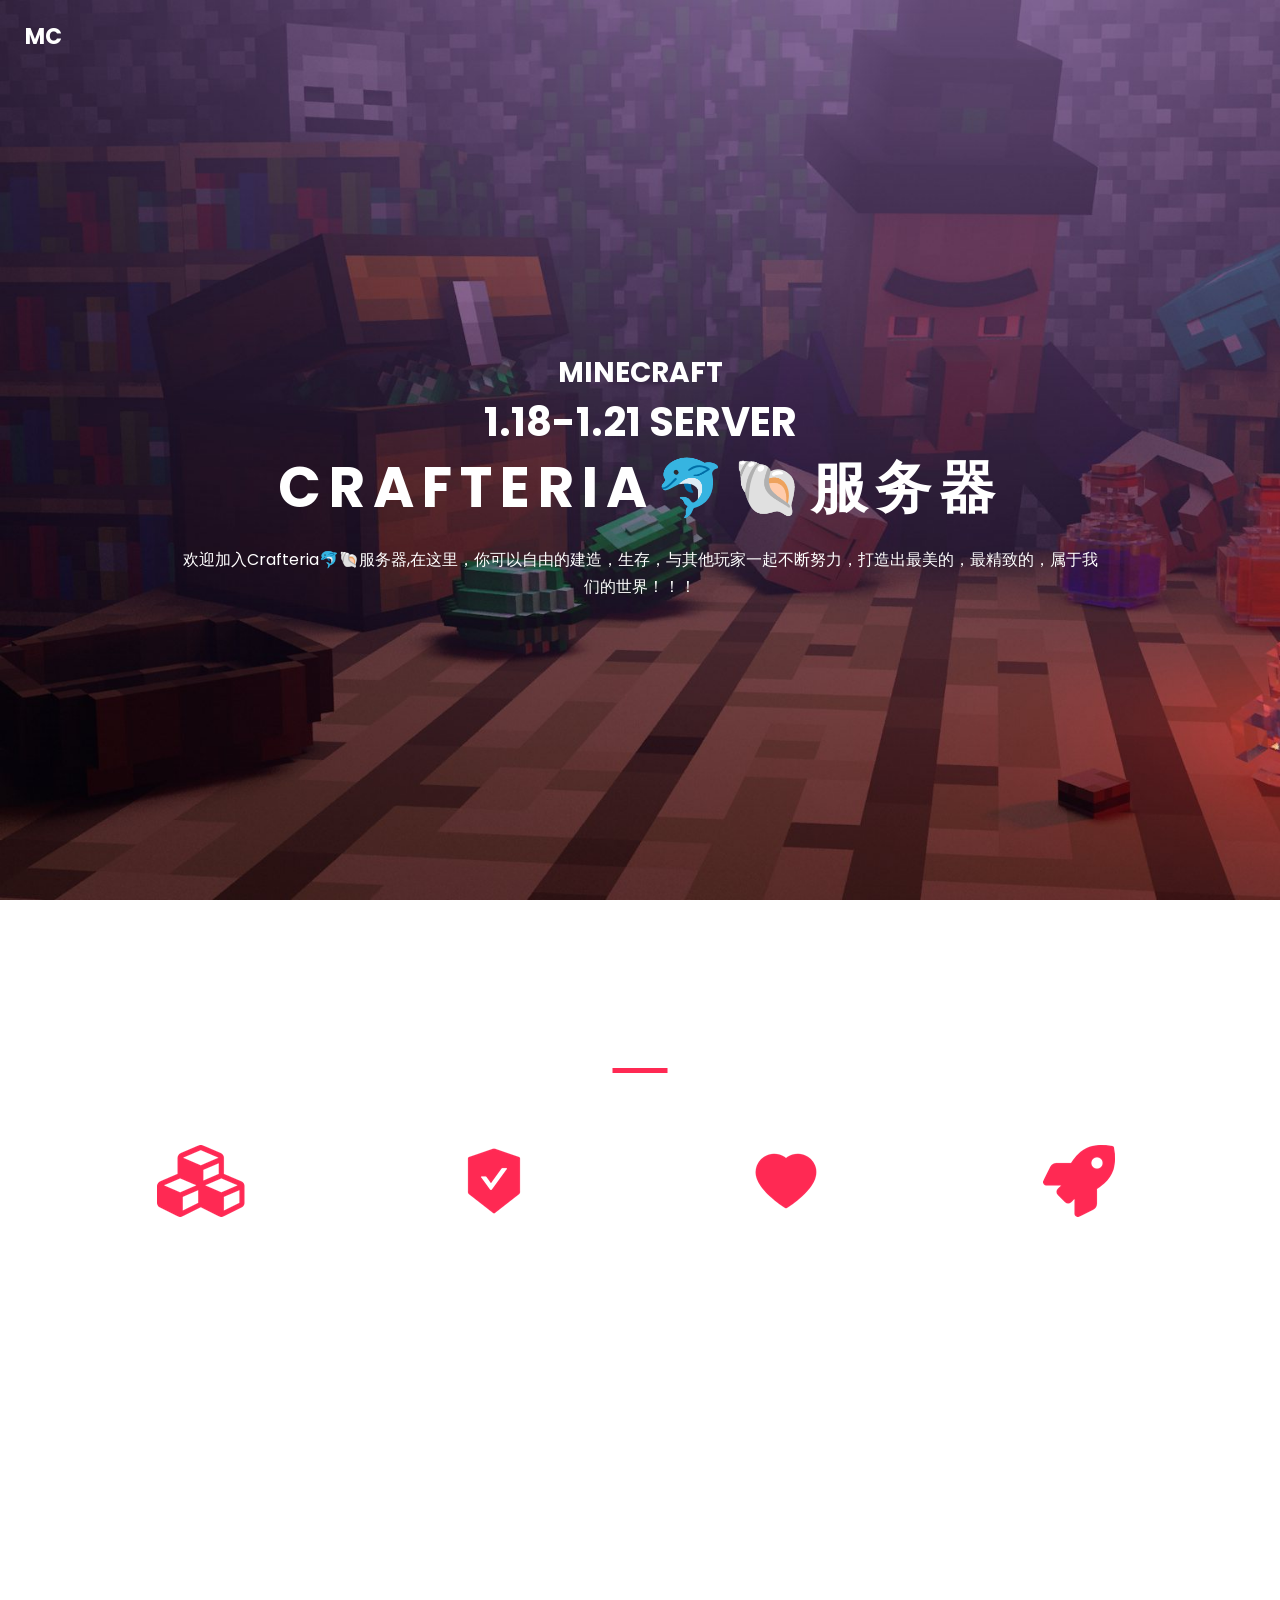
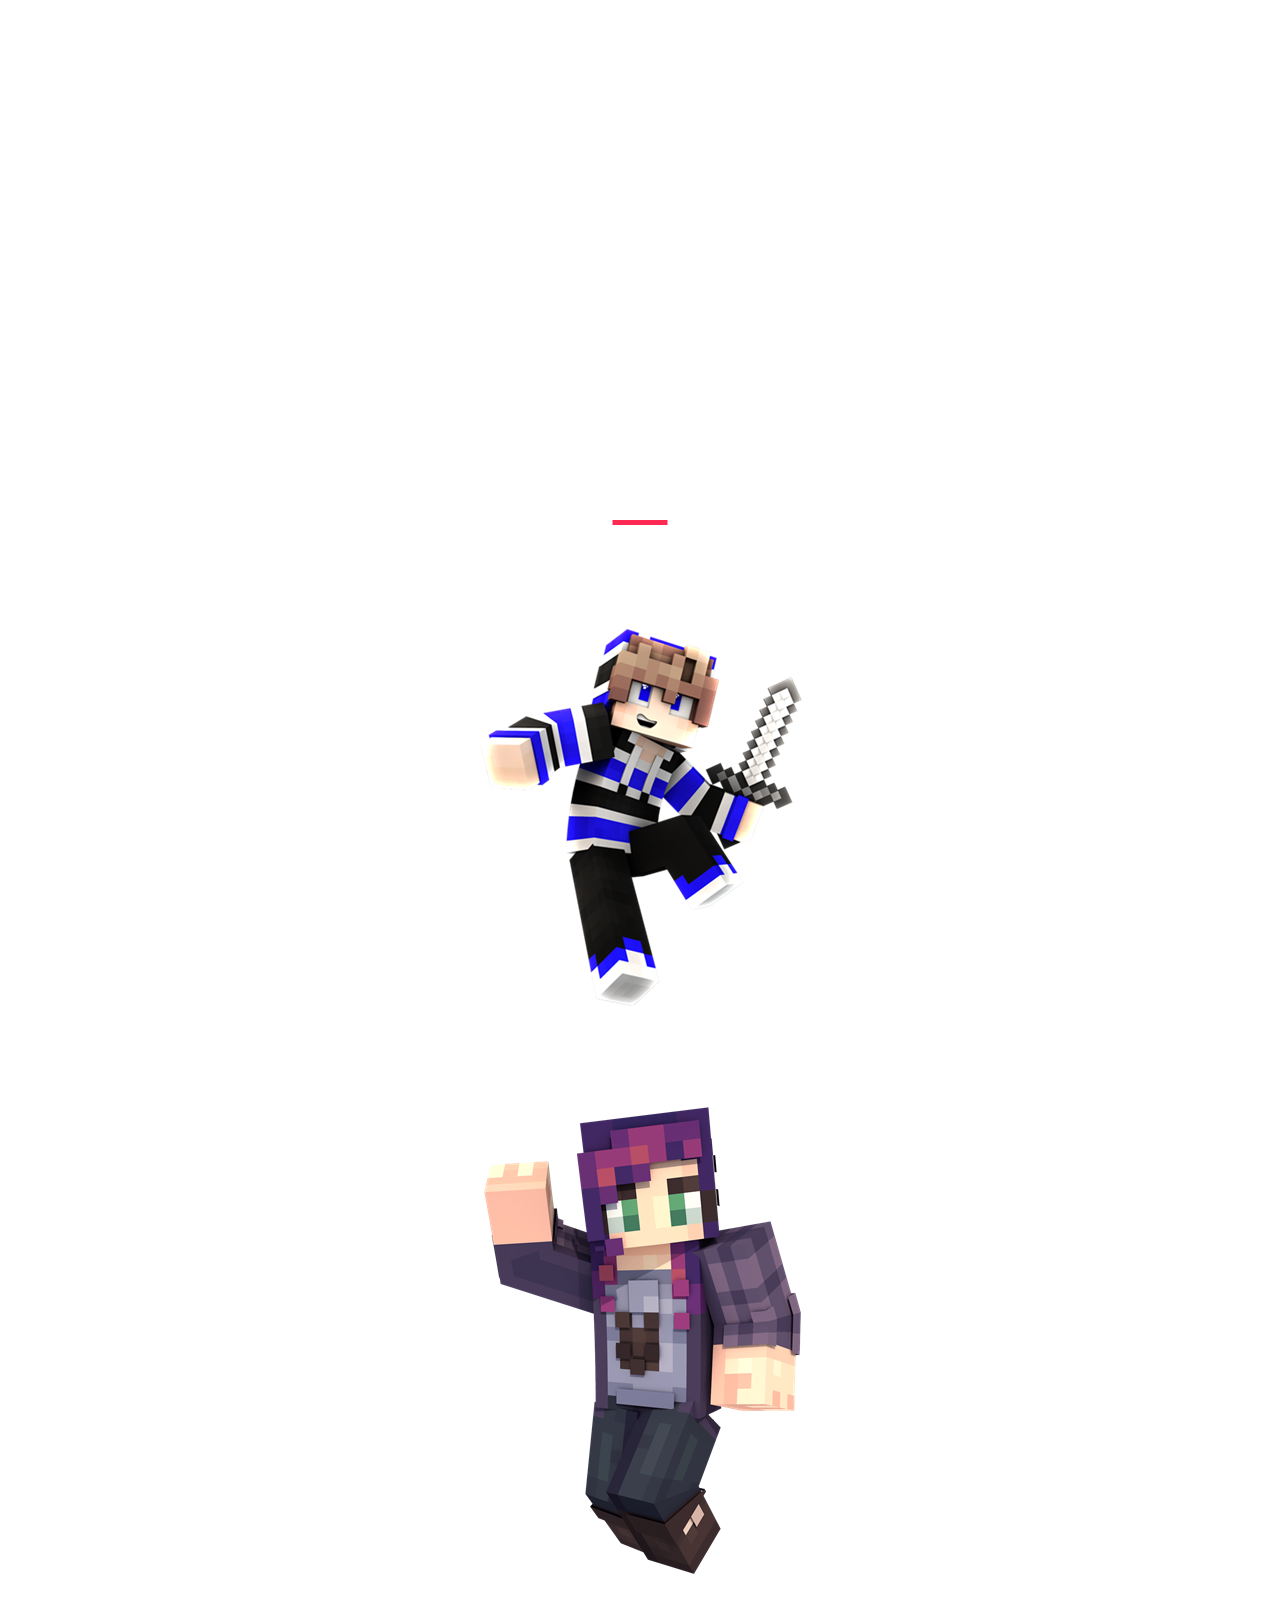
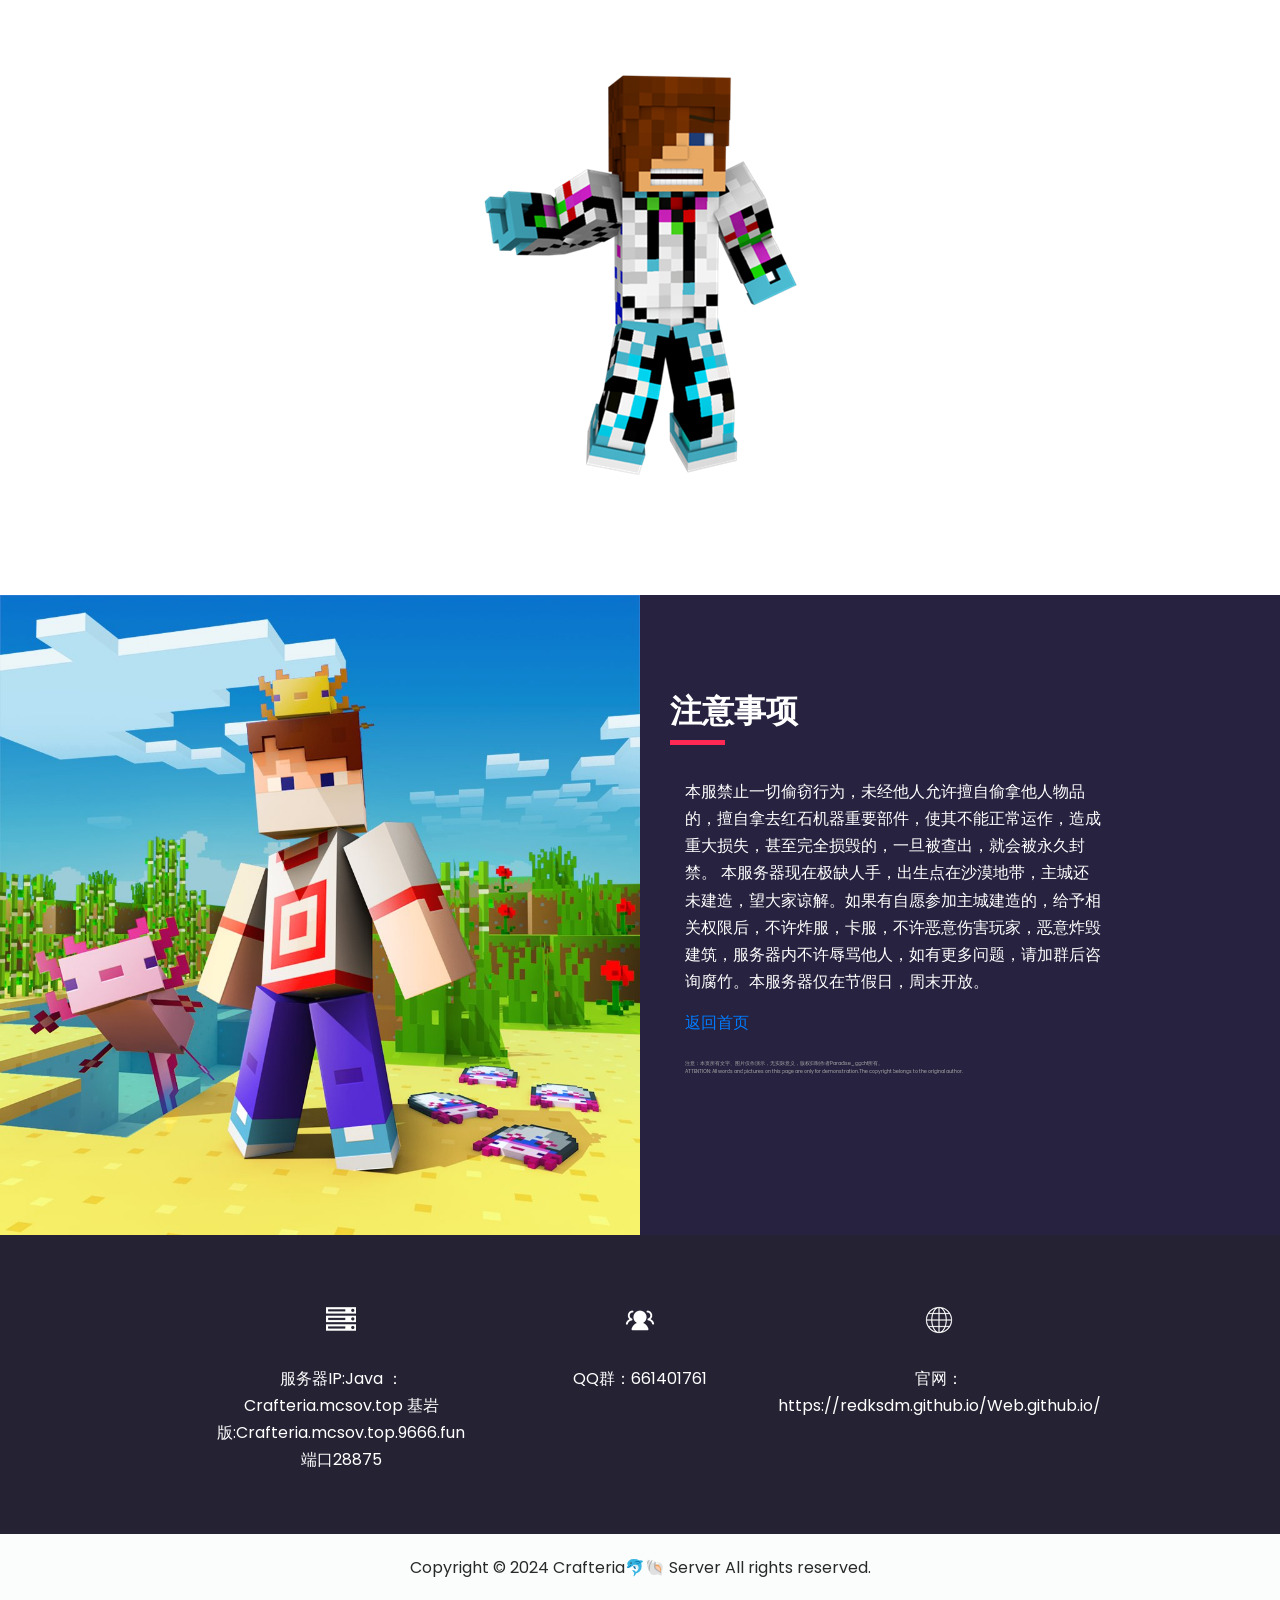
<file: about.html>
<!DOCTYPE html>
<html>
  <head>
    <!-- Basic -->
    <meta charset="utf-8">
    <meta http-equiv="X-UA-Compatible" content="IE=edge">
    <!-- Mobile Metas -->
    <meta name="viewport" content="width=device-width, initial-scale=1, shrink-to-fit=no">
    <!-- Site Metas -->
    <meta name="keywords" content="Crafteria🐬🐚">
    <meta name="author" content="MC Studio">

    <title>关于Crafteria🐬🐚服务器</title>

    <!-- slider stylesheet -->
    <link rel="stylesheet" type="text/css" href="static/css/owl.carousel.min.css">

    <!-- bootstrap core css -->
    <link rel="stylesheet" type="text/css" href="static/css/bootstrap.css">

    <!-- fonts style -->
    <link href="static/css/css.css" rel="stylesheet">
    <!-- Custom styles for this template -->
    <link href="static/css/style.css" rel="stylesheet">
    <!-- responsive style -->
    <link href="static/css/responsive.css" rel="stylesheet">
  </head>

  <body>
    <div class="hero_area">
      <!-- header section strats -->
      <header class="header_section">
        <div class="container-fluid">
          <nav class="navbar navbar-expand-lg custom_nav-container">
            <a class="navbar-brand" href="#">
              <span> MC </span>
            </a>
            <button class="navbar-toggler" type="button" data-toggle="collapse" data-target="#navbarSupportedContent" aria-controls="navbarSupportedContent" aria-expanded="false" aria-label="Toggle navigation">
            </button>

            <div class="collapse navbar-collapse" id="navbarSupportedContent">
              <div class="
                  d-flex
                  ml-auto
                  flex-column flex-lg-row
                  align-items-center
                ">
                <ul class="navbar-nav">
                  <li class="nav-item active">      
                  </li>
                </ul>
              </div>
            </div>
          </nav>
        </div>
      </header>
      <!-- end header section -->
      <!-- slider section -->
      <section class="slider_section position-relative">
        <div id="carouselExampleIndicators" class="carousel slide" data-ride="carousel">
          <div class="carousel-inner">
            <div class="carousel-item active">
              <div class="container">
                <div class="col-lg-10 col-md-11 mx-auto">
                  <div class="detail-box">
                    <div>
                      <h3>Minecraft</h3>
                      <h2>1.18-1.21 Server</h2>
                      <h1>Crafteria🐬🐚服务器</h1>
                      <p>
                        欢迎加入Crafteria🐬🐚服务器,在这里，你可以自由的建造，生存，与其他玩家一起不断努力，打造出最美的，最精致的，属于我们的世界！！！
                      </p>
                      <div class="">
                      </div>
                    </div>
                  </div>
                </div>
              </div>
            </div>

          <ol class="carousel-indicators">
          </ol>
        </div>
      </section>
      <!-- end slider section -->
    </div>

    <!-- Us section -->

    <section class="us_section layout_padding">
      <div class="container">
        <div class="heading_container">
          <h2>本服务器会为您提供</h2>
        </div>

        <div class="us_container">
          <div class="row">
            <div class="col-lg-3 col-md-6">
              <div class="box">
                <div class="img-box">
                  <img src="static/picture/u-1.png" alt="">
                </div>
                <div class="detail-box">
                  <h5>原汁原味</h5>
                  <p>
                    本服务器没有任何多余的插件，只有辅助性的，让您体验到真真正正的原版MC，享受纯正的快乐。
                  </p>
                </div>
              </div>
            </div>
            <div class="col-lg-3 col-md-6">
              <div class="box">
                <div class="img-box">
                  <img src="static/picture/u-4.png" alt="">
                </div>
                <div class="detail-box">
                  <h5>安全稳定</h5>
                  <p>
                    本服务器会全力保障玩家的数据安全，并进行周期性备份。
                  </p>
                </div>
              </div>
            </div>
            <div class="col-lg-3 col-md-6">
              <div class="box">
                <div class="img-box">
                  <img src="static/picture/u-2.png" alt="">
                </div>
                <div class="detail-box">
                  <h5>热心管理</h5>
                  <p>
                    此服务器内不允许违法行为，不允许投放广告，不能发表涉黄言论，第一次警告处理，第二次禁言一天，第三次加入黑名单并踢出群聊。
                  </p>
                </div>
              </div>
            </div>
            <div class="col-lg-3 col-md-6">
              <div class="box">
                <div class="img-box">
                  <img src="static/picture/u-3.png" alt="">
                </div>
                <div class="detail-box">
                  <h5>极速体验</h5>
                  <p>
                    本服务器采用高性能CPU与大内存，保证在您游玩途中不会卡顿，掉线。服务器尊重每个玩家的意愿，希望玩家和平共处，一起创造属于我们的世界。
                  </p>
                </div>
              </div>
            </div>
          </div>
        </div>
      </div>
    </section>

    <!-- end us section -->

    <!-- heathy section -->

    <section class="heathy_section layout_padding">
      <div class="container">
        <div class="row">
          <div class="col-md-12 mx-auto">
            <div class="detail-box">
              <h2>我的世界——诚意之作</h2>
              <p>
                我们诚心给您一个最适合您的游玩习惯的服务器环境，但人无完人，服务器难免会有瑕疵。您可以跟群里的几位管理员或群主进行私聊，提出你的问题，或者建议，我们会尽最大的能力修改你提出的正确建议。
              </p>
              <div class="btn-box">
              </div>
            </div>
          </div>
        </div>
      </div>
    </section>

    <!-- end heathy section -->

    <!-- trainer section -->

    <section class="trainer_section layout_padding">
      <div class="container">
        <div class="heading_container">
          <h2>我们的团队</h2>
		  <!-- 此处您也可以选择展示自己服务器的图片。用途全由您决定 -->
        </div>
        <div class="row">
          <div class="col-lg-4 col-md-6 mx-auto">
            <div class="box">
              <div class="name">
                <h5>Paradise_ggchf</h5>
              </div>
              <div class="img-box">
                <img src="static/picture/t1.png" alt="">
              </div>
              </div>
            </div>
          </div>
          <div class="col-lg-4 col-md-6 mx-auto">
            <div class="box">
              <div class="name">
                <h5>Jiyu069</h5>
              </div>
              <div class="img-box">
                <img src="static/picture/t2.png" alt="">
              </div>
                </a>
              </div>
            </div>
          </div>
          <div class="col-lg-4 col-md-6 mx-auto">
            <div class="box">
              <div class="name">
                <h5>159</h5>
              </div>
              <div class="img-box">
                <img src="static/picture/t3.png" alt="">
              </div>
                </a>
              </div>
            </div>
          </div>
        </div>
      </div>
    </section>

    <!-- end trainer section -->

    <!-- contact section -->

    <section class="contact_section">
      <div class="container-fluid">
        <div class="row">
          <div class="col-md-6 px-0">
            <div class="img-box">
              <img src="static/picture/contact-img.jpg" alt="">
            </div>
          </div>
          <div class="col-lg-5 col-md-6">
            <div class="form_container pr-0 pr-lg-5 mr-0 mr-lg-2">
              <div class="heading_container">
                <h2>注意事项</h2>
              </div>
              <div class="contact_box">
                <p>
                  本服禁止一切偷窃行为，未经他人允许擅自偷拿他人物品的，擅自拿去红石机器重要部件，使其不能正常运作，造成重大损失，甚至完全损毁的，一旦被查出，就会被永久封禁。
                  本服务器现在极缺人手，出生点在沙漠地带，主城还未建造，望大家谅解。如果有自愿参加主城建造的，给予相关权限后，不许炸服，卡服，不许恶意伤害玩家，恶意炸毁建筑，服务器内不许辱骂他人，如有更多问题，请加群后咨询腐竹。本服务器仅在节假日，周末开放。
		<div class="social_box">
		<a href="index.html">返回首页</a>
                </p>
                <p class="announce">
                  <br>注意：本页所有文字、图片仅作演示，无实际意义，版权归制作者Paradise_ggchf所有。<br>
                  ATTENTION: All words and pictures on this page are only for
                  demonstration.The copyright belongs to the original author.
                </p>
               </div>
            </div>
          </div>
        </div>
      </div>
    </section>

    <!-- end contact section -->

    <!-- info section -->
    <section class="info_section layout_padding2">
      <div class="container">
        <div class="info_items">
          <a href="#">
            <div class="item">
              <div class="img-box box-1"></div>
              <div class="detail-box">
                <p>服务器IP:Java ：Crafteria.mcsov.top
                   基岩版:Crafteria.mcsov.top.9666.fun端口28875</p>
              </div>
            </div>
          </a>
          <a href="#">
            <div class="item">
              <div class="img-box box-2"></div>
              <div class="detail-box">
                <p>QQ群：661401761</p>
              </div>
            </div>
          </a>
          <a href="#">
            <div class="item">
              <div class="img-box box-3"></div>
              <div class="detail-box">
                <p>官网：https://redksdm.github.io/Web.github.io/</p>
              </div>
            </div>
          </a>
        </div>
      </div>
    </section>

    <!-- end info_section -->

    <!-- footer section -->
    <footer class="container-fluid footer_section">
      <p>
        Copyright &copy; 2024 Crafteria🐬🐚 Server All rights reserved.
      </p>
      <p></p>
    </footer>
    <!-- footer section -->


  </body>
</html>
</file>
<file: static/css/css.css>
/* devanagari */
@font-face {
  font-family: 'Poppins';
  font-style: normal;
  font-weight: 400;
  font-display: swap;
  src: url(../font/pxiEyp8kv8JHgFVrJJbecmNE.woff2) format('woff2');
  unicode-range: U+0900-097F, U+1CD0-1CF6, U+1CF8-1CF9, U+200C-200D, U+20A8, U+20B9, U+25CC, U+A830-A839, U+A8E0-A8FB;
}
/* latin-ext */
@font-face {
  font-family: 'Poppins';
  font-style: normal;
  font-weight: 400;
  font-display: swap;
  src: url(../font/pxiEyp8kv8JHgFVrJJnecmNE.woff2) format('woff2');
  unicode-range: U+0100-024F, U+0259, U+1E00-1EFF, U+2020, U+20A0-20AB, U+20AD-20CF, U+2113, U+2C60-2C7F, U+A720-A7FF;
}
/* latin */
@font-face {
  font-family: 'Poppins';
  font-style: normal;
  font-weight: 400;
  font-display: swap;
  src: url(../font/pxiEyp8kv8JHgFVrJJfecg.woff2) format('woff2');
  unicode-range: U+0000-00FF, U+0131, U+0152-0153, U+02BB-02BC, U+02C6, U+02DA, U+02DC, U+2000-206F, U+2074, U+20AC, U+2122, U+2191, U+2193, U+2212, U+2215, U+FEFF, U+FFFD;
}
/* devanagari */
@font-face {
  font-family: 'Poppins';
  font-style: normal;
  font-weight: 600;
  font-display: swap;
  src: url(../font/pxiByp8kv8JHgFVrLEj6Z11lFc-K.woff2) format('woff2');
  unicode-range: U+0900-097F, U+1CD0-1CF6, U+1CF8-1CF9, U+200C-200D, U+20A8, U+20B9, U+25CC, U+A830-A839, U+A8E0-A8FB;
}
/* latin-ext */
@font-face {
  font-family: 'Poppins';
  font-style: normal;
  font-weight: 600;
  font-display: swap;
  src: url(../font/pxiByp8kv8JHgFVrLEj6Z1JlFc-K.woff2) format('woff2');
  unicode-range: U+0100-024F, U+0259, U+1E00-1EFF, U+2020, U+20A0-20AB, U+20AD-20CF, U+2113, U+2C60-2C7F, U+A720-A7FF;
}
/* latin */
@font-face {
  font-family: 'Poppins';
  font-style: normal;
  font-weight: 600;
  font-display: swap;
  src: url(../font/pxiByp8kv8JHgFVrLEj6Z1xlFQ.woff2) format('woff2');
  unicode-range: U+0000-00FF, U+0131, U+0152-0153, U+02BB-02BC, U+02C6, U+02DA, U+02DC, U+2000-206F, U+2074, U+20AC, U+2122, U+2191, U+2193, U+2212, U+2215, U+FEFF, U+FFFD;
}
/* devanagari */
@font-face {
  font-family: 'Poppins';
  font-style: normal;
  font-weight: 700;
  font-display: swap;
  src: url(../font/pxiByp8kv8JHgFVrLCz7Z11lFc-K.woff2) format('woff2');
  unicode-range: U+0900-097F, U+1CD0-1CF6, U+1CF8-1CF9, U+200C-200D, U+20A8, U+20B9, U+25CC, U+A830-A839, U+A8E0-A8FB;
}
/* latin-ext */
@font-face {
  font-family: 'Poppins';
  font-style: normal;
  font-weight: 700;
  font-display: swap;
  src: url(../font/pxiByp8kv8JHgFVrLCz7Z1JlFc-K.woff2) format('woff2');
  unicode-range: U+0100-024F, U+0259, U+1E00-1EFF, U+2020, U+20A0-20AB, U+20AD-20CF, U+2113, U+2C60-2C7F, U+A720-A7FF;
}
/* latin */
@font-face {
  font-family: 'Poppins';
  font-style: normal;
  font-weight: 700;
  font-display: swap;
  src: url(../font/pxiByp8kv8JHgFVrLCz7Z1xlFQ.woff2) format('woff2');
  unicode-range: U+0000-00FF, U+0131, U+0152-0153, U+02BB-02BC, U+02C6, U+02DA, U+02DC, U+2000-206F, U+2074, U+20AC, U+2122, U+2191, U+2193, U+2212, U+2215, U+FEFF, U+FFFD;
}
</file>
<file: static/css/style.css>
body {
  font-family: "Poppins", sans-serif;
  color: #000000;
  background-color: #ffffff;
}

.layout_padding {
  padding-top: 120px;
  padding-bottom: 120px;
}

.layout_padding2 {
  padding-top: 45px;
  padding-bottom: 45px;
}

.layout_padding2-top {
  padding-top: 45px;
}

.layout_padding2-bottom {
  padding-bottom: 45px;
}

.layout_padding-top {
  padding-top: 120px;
}

.layout_padding-bottom {
  padding-bottom: 120px;
}

.heading_container {
  display: -webkit-box;
  display: -ms-flexbox;
  display: flex;
  -webkit-box-pack: center;
  -ms-flex-pack: center;
  justify-content: center;
  text-align: center;
}

.heading_container h2 {
  font-weight: bold;
  position: relative;
  padding-bottom: 15px;
  text-transform: uppercase;
}

.heading_container h2::before {
  content: "";
  position: absolute;
  bottom: 0;
  left: 50%;
  width: 55px;
  height: 5px;
  background-color: #ff2953;
  -webkit-transform: translateX(-50%);
  transform: translateX(-50%);
}

/*header section*/
.hero_area {
  height: 100vh;
  display: -webkit-box;
  display: -ms-flexbox;
  display: flex;
  -webkit-box-orient: vertical;
  -webkit-box-direction: normal;
  -ms-flex-direction: column;
  flex-direction: column;
  background-image: url(../image/hero-bg.jpg);
  background-size: cover;
  background-attachment: fixed;
}

.sub_page .hero_area {
  height: auto;
}

.sub_page .who_section.layout_padding {
  padding-top: 0;
}

.hero_area.sub_pages {
  height: auto;
}

.header_section .container-fluid {
  padding-right: 25px;
  padding-left: 25px;
}

.header_section .nav_container {
  margin: 0 auto;
}

.custom_nav-container.navbar-expand-lg .navbar-nav .nav-item .nav-link {
  margin: 10px 30px;
  padding: 0;
  padding-bottom: 3px;
  color: #ffffff;
  text-align: center;
  position: relative;
  text-transform: uppercase;
  font-size: 15px;
}

.custom_nav-container.navbar-expand-lg .navbar-nav .nav-item .nav-link::after {
  display: none;
  content: "";
  position: absolute;
  left: 0;
  bottom: 0;
  width: 100%;
  height: 3px;
  border-radius: 5px;
  background-color: #ffffff;
}

.custom_nav-container.navbar-expand-lg .navbar-nav .nav-item.active a::after,
.custom_nav-container.navbar-expand-lg .navbar-nav .nav-item:hover a::after {
  display: block;
  background-color: #ff2953;
}

a,
a:hover,
a:focus {
  text-decoration: none;
}

a:hover,
a:focus {
  color: initial;
}

.btn,
.btn:focus {
  outline: none !important;
  -webkit-box-shadow: none;
  box-shadow: none;
}

.user_option {
  display: -webkit-box;
  display: -ms-flexbox;
  display: flex;
  -webkit-box-align: center;
  -ms-flex-align: center;
  align-items: center;
}

.user_option a {
  color: #ffffff;
  margin: 10px 30px;
}

.custom_nav-container .nav_search-btn {
  background-image: url(../image/search-icon.png);
  background-size: 22px;
  background-repeat: no-repeat;
  background-position-y: 7px;
  width: 35px;
  height: 35px;
  padding: 0;
  border: none;
}

.navbar-brand {
  display: -webkit-box;
  display: -ms-flexbox;
  display: flex;
  -webkit-box-align: center;
  -ms-flex-align: center;
  align-items: center;
  position: relative;
}

.navbar-brand span {
  font-size: 22px;
  text-transform: uppercase;
  font-weight: bold;
  color: #ffffff;
  position: relative;
  z-index: 3;
}

.custom_nav-container {
  z-index: 99999;
  padding: 15px 0;
}

.custom_nav-container .navbar-toggler {
  outline: none;
}

.custom_nav-container .navbar-toggler .navbar-toggler-icon {
  background-image: url(../image/menu.png);
  background-size: 55px;
}

/*end header section*/
.slider_section {
  -webkit-box-flex: 1;
  -ms-flex: 1;
  flex: 1;
  display: -webkit-box;
  display: -ms-flexbox;
  display: flex;
  -webkit-box-align: center;
  -ms-flex-align: center;
  align-items: center;
  color: #ffffff;
}

.slider_section #carouselExampleIndicators {
  width: 100%;
}

.slider_section .row {
  -webkit-box-align: center;
  -ms-flex-align: center;
  align-items: center;
}

.slider_section .box {
  margin: 125px 0;
}

.slider_section .detail-box {
  text-align: center;
}

.slider_section .detail-box h1,
.slider_section .detail-box h2,
.slider_section .detail-box h3 {
  text-transform: uppercase;
  font-weight: bold;
}

.slider_section .detail-box h2 {
  font-size: 2.5rem;
}

.slider_section .detail-box h1 {
  font-size: 3.5rem;
  font-weight: bold;
  letter-spacing: 0.5rem;
}

.slider_section .detail-box p {
  margin-top: 25px;
}

.slider_section .detail-box a {
  display: inline-block;
  padding: 8px 35px;
  background-color: transparent;
  border: 1.5px solid #ffffff;
  color: #ffffff;
  border-radius: 0px;
  -webkit-transition: -webkit-transform 0.3s;
  transition: -webkit-transform 0.3s;
  transition: transform 0.3s;
  transition: transform 0.3s, -webkit-transform 0.3s;
  text-transform: uppercase;
  margin-top: 35px;
}

.slider_section .detail-box a:hover {
  background-color: #ffffff;
  color: #000000;
}

.slider_section #carouselExampleIndicators .carousel-indicators {
  position: unset;
  margin: 0;
  margin-top: 45px;
  -webkit-box-align: center;
  -ms-flex-align: center;
  align-items: center;
}

.slider_section #carouselExampleIndicators .carousel-indicators li {
  width: 14px;
  height: 14px;
  background-color: transparent;
  border: 2px solid #ffffff;
  border-radius: 100%;
  opacity: 1;
}

.slider_section #carouselExampleIndicators .carousel-indicators li.active {
  border: 4px solid #ffffff;
}

.us_section {
  background-image: url(../image/us-bg.jpg);
  background-size: cover;
  background-attachment: fixed;
  color: #ffffff;
}

.us_section .us_container {
  padding-top: 25px;
}

.us_section .us_container .box {
  display: -webkit-box;
  display: -ms-flexbox;
  display: flex;
  -webkit-box-orient: vertical;
  -webkit-box-direction: normal;
  -ms-flex-direction: column;
  flex-direction: column;
  -webkit-box-align: center;
  -ms-flex-align: center;
  align-items: center;
  text-align: center;
  margin: 25px 10px 0 10px;
}

.us_section .us_container .box .img-box {
  height: 100px;
  display: -webkit-box;
  display: -ms-flexbox;
  display: flex;
  -webkit-box-align: center;
  -ms-flex-align: center;
  align-items: center;
  -webkit-box-pack: center;
  -ms-flex-pack: center;
  justify-content: center;
}

.us_section .us_container .box .img-box img {
  max-width: 100%;
}

.us_section .us_container .box .detail-box h5 {
  font-weight: bold;
}

.heathy_section {
  background-image: url(../image/healthy-bg.jpg);
  background-size: cover;
  background-attachment: fixed;
  color: #ffffff;
  text-align: center;
}

.heathy_section h2 {
  font-weight: bold;
}

.heathy_section p {
  margin-top: 35px;
  line-height: 1.8;
}

.heathy_section .btn-box {
  display: -webkit-box;
  display: -ms-flexbox;
  display: flex;
  -webkit-box-pack: center;
  -ms-flex-pack: center;
  justify-content: center;
  margin-top: 45px;
}

.heathy_section .btn-box a {
  display: inline-block;
  padding: 8px 35px;
  background-color: transparent;
  border: 1.5px solid #ffffff;
  color: #ffffff;
  border-radius: 0;
  -webkit-transition: -webkit-transform 0.3s;
  transition: -webkit-transform 0.3s;
  transition: transform 0.3s;
  transition: transform 0.3s, -webkit-transform 0.3s;
  text-transform: uppercase;
}

.heathy_section .btn-box a:hover {
  background-color: #ffffff;
  color: #000000;
}

.trainer_section {
  background-image: url(../image/trainer-bg.jpg);
  background-size: cover;
  background-attachment: fixed;
  color: #ffffff;
}

.trainer_section .box {
  margin-top: 55px;
  display: -webkit-box;
  display: -ms-flexbox;
  display: flex;
  -webkit-box-orient: vertical;
  -webkit-box-direction: normal;
  -ms-flex-direction: column;
  flex-direction: column;
  -webkit-box-align: center;
  -ms-flex-align: center;
  align-items: center;
  text-align: center;
}

.trainer_section .box .name h5 {
  font-weight: bold;
  margin-bottom: 15px;
}

.trainer_section .box .img-box {
  border-radius: 15px;
  overflow: hidden;
}

.trainer_section .box .img-box img {
  width: 100%;
}

.trainer_section .box .social_box {
  display: -webkit-box;
  display: -ms-flexbox;
  display: flex;
  -webkit-box-pack: justify;
  -ms-flex-pack: justify;
  justify-content: space-between;
  width: 225px;
  padding: 12px 45px;
  background-color: #ffffff;
  border-radius: 50px;
  margin-top: -25px;
}

.contact_section {
  position: relative;
  background-color: #27223f;
  color: #ffffff;
}

.contact_section .heading_container {
  -webkit-box-pack: start;
  -ms-flex-pack: start;
  justify-content: start;
}

.contact_section .heading_container h2::before {
  text-align: left;
  left: 0;
  -webkit-transform: none;
  transform: none;
}

.contact_section .row {
  -webkit-box-align: center;
  -ms-flex-align: center;
  align-items: center;
}

.contact_section .img-box img {
  width: 100%;
}

.contact_section .form_container {
  padding: 45px 0 45px 15px;
}

.contact_box {
  padding: 25px 0 45px 15px;
}

.contact_section input {
  width: 100%;
  border: none;
  background-color: #ffffff;
  outline: none;
  color: #000000;
  margin-top: 25px;
  padding: 12px;
}

.contact_section input::-webkit-input-placeholder {
  color: #2a2a2c;
}

.contact_section input:-ms-input-placeholder {
  color: #2a2a2c;
}

.contact_section input::-ms-input-placeholder {
  color: #2a2a2c;
}

.contact_section input::placeholder {
  color: #2a2a2c;
}

.contact_section input.message-box {
  padding: 45px 12px;
}

.contact_section button {
  padding: 10px 45px;
  outline: none;
  border: none;
  color: #ffffff;
  background: #ff2953;
  margin: 45px 23px 0 auto;
  text-transform: uppercase;
}

.info_section {
  background-color: #252233;
}

.info_items {
  width: 70%;
  margin: 0 auto;
  display: -webkit-box;
  display: -ms-flexbox;
  display: flex;
  -webkit-box-pack: justify;
  -ms-flex-pack: justify;
  justify-content: space-between;
}

.info_items .item {
  width: 200px;
  display: -webkit-box;
  display: -ms-flexbox;
  display: flex;
  -webkit-box-orient: vertical;
  -webkit-box-direction: normal;
  -ms-flex-direction: column;
  flex-direction: column;
  -webkit-box-align: center;
  -ms-flex-align: center;
  align-items: center;
  text-align: center;
}

.info_items .item .img-box {
  width: 80px;
  height: 80px;
  border-radius: 100%;
  background-repeat: no-repeat;
  background-position: center;
}

.info_items .item .detail-box {
  margin-top: 5px;
  color: #fff;
}

.info_items {
  position: relative;
}

.info_items a {
  position: relative;
}

.info_items .item .img-box.box-1 {
  background-image: url(../image/server.png);
}

.info_items .item .img-box.box-2 {
  background-image: url(../image/group_fill.png);
}

.info_items .item .img-box.box-3 {
  background-image: url(../image/Web.png);
}

/* footer section*/
.footer_section {
  background-color: #fbfdfd;
  padding: 20px;
  font-weight: 500;
}

.footer_section p {
  color: #292929;
  margin: 0;
  text-align: center;
}

.announce {
  color: #a9a9a9;
  font-size: 5px;
}

.footer_section a {
  color: #292929;
}

/* end footer section*/
/*# sourceMappingURL=style.css.map */
</file>
<file: static/css/responsive.css>
@media (max-width: 1120px) {}

@media (max-width: 992px) {
    .hero_area {
        height: auto;
    }

    .custom_nav-container .nav_search-btn {
        background-position: center;
        margin-top: 10px;
    }

    .slider_section {
        padding-top: 45px;
        padding-bottom: 75px;
    }

    .info_items {
        width: 100%;
    }
}

@media (max-width: 768px) {
    .contact_section .form_container {
        padding: 45px 0;
    }

    .info_items {
        flex-direction: column;
        align-items: center;
    }

    .contact_section .heading_container {
        justify-content: center;
    }

    .contact_section .heading_container h2::before {
        left: 50%;
        transform: translateX(-50%);
    }

    .contact_section button {
        margin: 45px auto 0 auto;
    }
}


@media (max-width: 576px) {
    .slider_section .detail-box h1 {
        font-size: 3rem;
    }
}

@media (max-width: 480px) {}

@media (max-width: 420px) {
    .slider_section .detail-box h1 {
        letter-spacing: .3rem;
    }
}

@media (max-width: 360px) {}

@media (min-width: 1200px) {
    .container {
        max-width: 1170px;
    }
}
</file>
